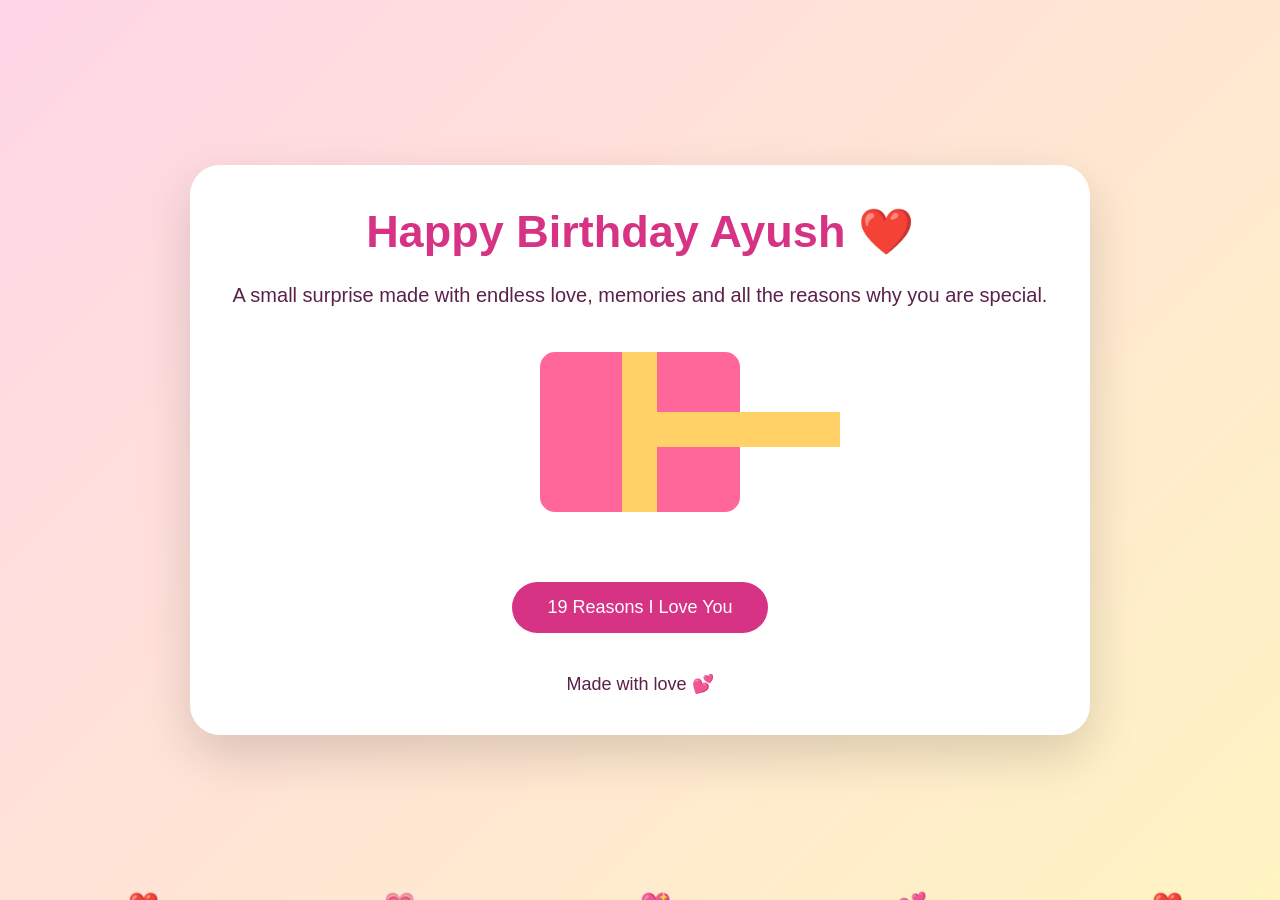
<file: index.html>
<!DOCTYPE html>
<html lang="en">
<head>
<meta charset="UTF-8">
<meta name="viewport" content="width=device-width, initial-scale=1.0">

<title>WishNest | A Surprise Awaits</title>

<style>
*{
    margin:0;
    padding:0;
    box-sizing:border-box;
    font-family:'Poppins', sans-serif;
}

body{
    background:linear-gradient(135deg,#ffd6e7,#fff4c2);
    overflow-x:hidden;
    color:#5a2149;
}

/* Floating hearts */
.heart{
    position:fixed;
    bottom:-20px;
    animation:float 8s infinite ease-in;
    font-size:25px;
    z-index:-1;
}

@keyframes float{
    0%{
        transform:translateY(0) rotate(0deg);
        opacity:1;
    }
    100%{
        transform:translateY(-110vh) rotate(360deg);
        opacity:0;
    }
}


.page{
    min-height:100vh;
    padding:40px 20px;
    display:flex;
    justify-content:center;
    align-items:center;
    flex-direction:column;
}


.card{
    background:white;
    max-width:900px;
    width:90%;
    padding:40px;
    border-radius:30px;
    box-shadow:0 20px 50px rgba(0,0,0,.15);
    text-align:center;
    animation:appear 1s ease;
}


@keyframes appear{
    from{
        opacity:0;
        transform:translateY(50px);
    }
    to{
        opacity:1;
        transform:translateY(0);
    }
}


h1{
    font-size:45px;
    color:#d63384;
    margin-bottom:20px;
}

h2{
    font-size:32px;
    margin:20px;
}

p{
    font-size:20px;
    line-height:1.7;
}


button{
    margin-top:30px;
    padding:15px 35px;
    border:none;
    border-radius:50px;
    background:#d63384;
    color:white;
    font-size:18px;
    cursor:pointer;
    transition:.3s;
}

button:hover{
    transform:scale(1.1);
    background:#a61e62;
}


.gift-box{
    width:200px;
    height:160px;
    background:#ff6699;
    margin:40px auto;
    position:relative;
    border-radius:15px;
    cursor:pointer;
}


.gift-box:before{
    content:"";
    position:absolute;
    width:35px;
    height:100%;
    background:#ffd166;
    left:82px;
}


.gift-box:after{
    content:"";
    position:absolute;
    height:35px;
    width:100%;
    background:#ffd166;
    top:60px;
}


.message{
    display:none;
    margin-top:30px;
    font-size:24px;
    color:#d63384;
    animation:appear 1s;
}


.photo{
    width:250px;
    height:250px;
    border-radius:50%;
    object-fit:cover;
    border:8px solid #ffd166;
    margin:20px;
}


.reasons{
    display:grid;
    grid-template-columns:repeat(auto-fit,minmax(200px,1fr));
    gap:20px;
    margin-top:30px;
}


.reason{
    background:#fff0f6;
    padding:20px;
    border-radius:20px;
    transition:.3s;
}


.reason:hover{
    transform:translateY(-10px);
}


footer{
    margin-top:40px;
    font-size:18px;
}


</style>

</head>


<body>


<!-- Floating hearts -->
<div class="heart" style="left:10%">❤️</div>
<div class="heart" style="left:30%;animation-delay:2s">💗</div>
<div class="heart" style="left:50%;animation-delay:4s">💖</div>
<div class="heart" style="left:70%;animation-delay:1s">💕</div>
<div class="heart" style="left:90%;animation-delay:3s">❤️</div>



<section class="page">

<div class="card">

<h1>Happy Birthday Ayush ❤️</h1>

<p>
A small surprise made with endless love,
memories and all the reasons why you are special.
</p>


<div class="gift-box" onclick="openGift()"></div>


<div class="message" id="giftMessage">

🎁 Surprise opened! 🎁

<br><br>

You are one of the most beautiful parts of my life.
Thank you for existing and making my world brighter.

❤️

</div>


<button onclick="showReasons()">
19 Reasons I Love You
</button>



<div class="reasons" id="reasons" style="display:none">


<div class="reason">
1. Your smile makes my day better.
</div>

<div class="reason">
2. You understand my silence.
</div>


<div class="reason">
3. You make ordinary moments special.
</div>


<div class="reason">
4. Your kindness.
</div>


<div class="reason">
5. Your dreams inspire me.
</div>


<div class="reason">
6. Your cute little habits.
</div>


<div class="reason">
7. Your patience with me.
</div>


<div class="reason">
8. Your laugh.
</div>


<div class="reason">
9. Your honesty.
</div>


<div class="reason">
10. Your presence.
</div>


<div class="reason">
11. The memories we created.
</div>


<div class="reason">
12. The way you care.
</div>


<div class="reason">
13. Your uniqueness.
</div>


<div class="reason">
14. Your strength.
</div>


<div class="reason">
15. Your passion.
</div>


<div class="reason">
16. Your friendship.
</div>


<div class="reason">
17. Your little efforts.
</div>


<div class="reason">
18. The happiness you bring.
</div>


<div class="reason">
19. Because you are YOU ❤️
</div>


</div>


<footer>
Made with love 💕
</footer>


</div>


</section>



<script>

function openGift(){

document.getElementById("giftMessage").style.display="block";

}


function showReasons(){

document.getElementById("reasons").style.display="grid";

}

</script>



</body>
</html>
</file>
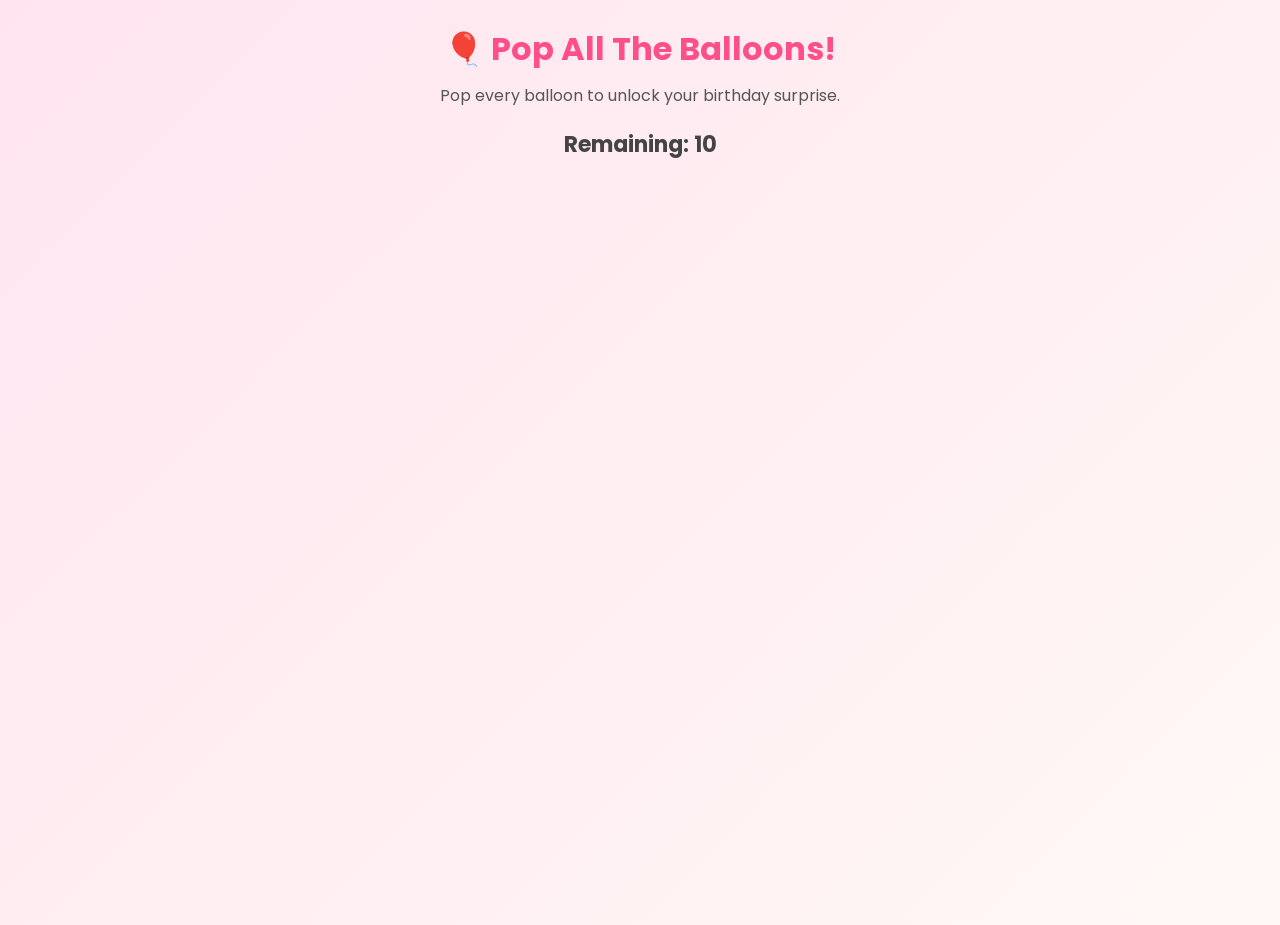
<file: balloons.html>
<!DOCTYPE html>
<html lang="en">
<head>
<meta charset="UTF-8">
<meta name="viewport" content="width=device-width, initial-scale=1.0">
<title>Pop the Balloons 🎈</title>

<link href="https://fonts.googleapis.com/css2?family=Poppins:wght@400;600;700&display=swap" rel="stylesheet">

<style>

*{
margin:0;
padding:0;
box-sizing:border-box;
font-family:'Poppins',sans-serif;
}

body{
height:100vh;
overflow:hidden;
background:linear-gradient(135deg,#FFE5F0,#FFF8F5);
}

h1{
text-align:center;
margin-top:25px;
color:#ff4f8b;
}

p{
text-align:center;
color:#555;
margin-top:10px;
}

#game{
position:relative;
width:100%;
height:80vh;
}

.balloon{
position:absolute;
font-size:60px;
cursor:pointer;
user-select:none;
transition:.2s;
animation:floatUp 12s linear forwards;
}

.balloon:hover{
transform:scale(1.1);
}

.counter{
text-align:center;
font-size:22px;
margin-top:20px;
font-weight:bold;
color:#444;
}

button{
display:none;
margin:30px auto;
padding:15px 35px;
border:none;
border-radius:40px;
background:#ff4f8b;
color:white;
font-size:18px;
cursor:pointer;
}

@keyframes floatUp{
from{
transform:translateY(120vh);
}
to{
transform:translateY(-120vh);
}
}

</style>
</head>

<body>

<h1>🎈 Pop All The Balloons!</h1>

<p>Pop every balloon to unlock your birthday surprise.</p>

<div class="counter">
Remaining: <span id="remaining">10</span>
</div>

<div id="game"></div>

<button id="nextBtn" onclick="window.location.href='cake.html'">
Next Surprise →
</button>

<script>

let total=10;

const game=document.getElementById("game");
const remain=document.getElementById("remaining");
const btn=document.getElementById("nextBtn");

function createBalloon(){

const b=document.createElement("div");

b.className="balloon";

b.innerHTML="🎈";

b.style.left=Math.random()*90+"vw";

b.style.bottom="-100px";

b.onclick=function(){

b.remove();

total--;

remain.innerText=total;

if(total==0){

btn.style.display="block";

}

}

game.appendChild(b);

}

for(let i=0;i<10;i++){

createBalloon();

}

</script>

</body>
</html>
</file>
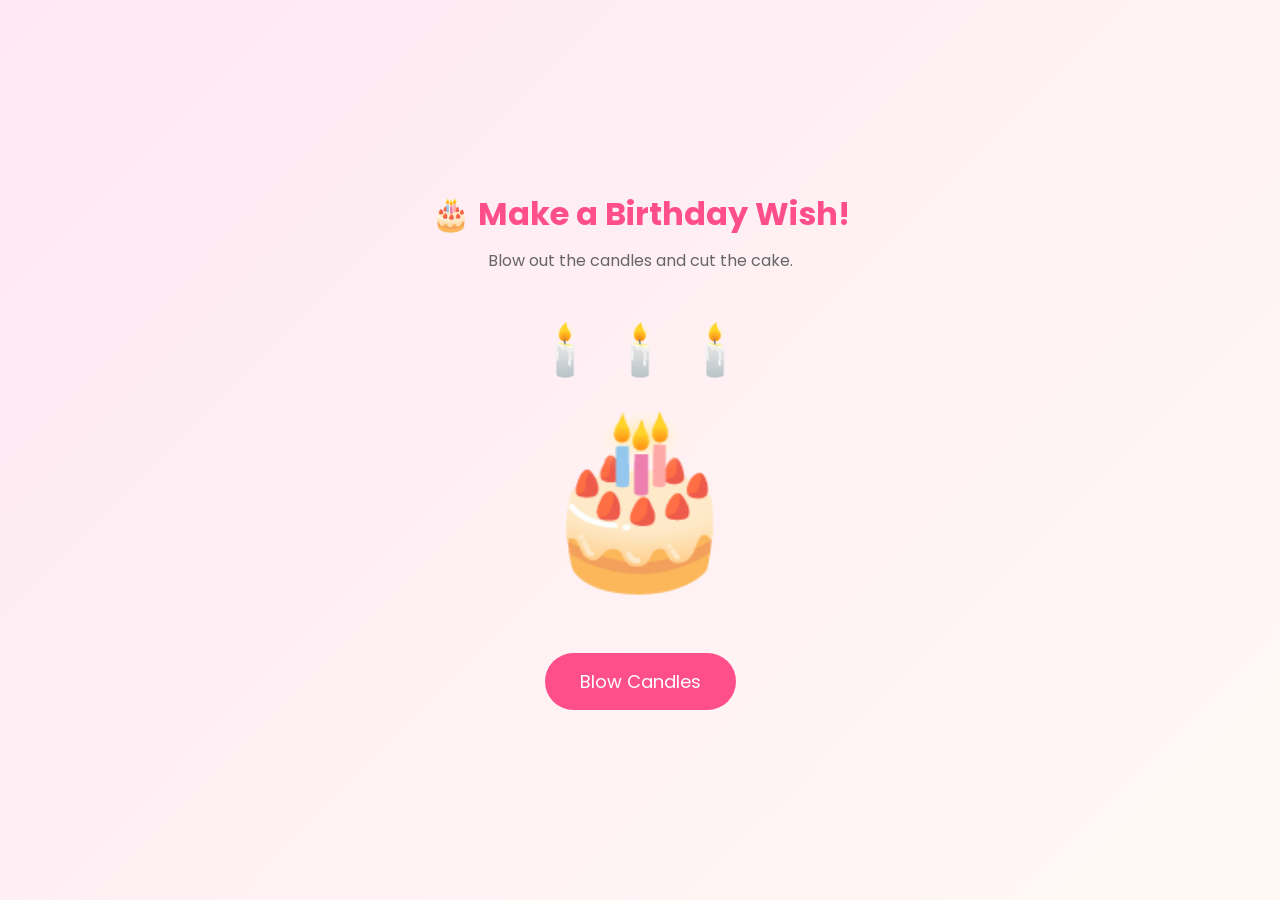
<file: cake.html>
<!DOCTYPE html>
<html lang="en">
<head>
<meta charset="UTF-8">
<meta name="viewport" content="width=device-width, initial-scale=1.0">
<title>Birthday Cake 🎂</title>

<link href="https://fonts.googleapis.com/css2?family=Poppins:wght@400;600;700&display=swap" rel="stylesheet">

<style>

*{
margin:0;
padding:0;
box-sizing:border-box;
font-family:'Poppins',sans-serif;
}

body{
height:100vh;
display:flex;
justify-content:center;
align-items:center;
background:linear-gradient(135deg,#FFE8F3,#FFF9F5);
overflow:hidden;
}

.container{
text-align:center;
}

h1{
color:#ff4f8b;
margin-bottom:10px;
}

p{
color:#666;
margin-bottom:40px;
}

.cake{
font-size:170px;
transition:.4s;
}

#candles{
font-size:50px;
margin-bottom:-20px;
transition:.4s;
}

button{
margin-top:30px;
padding:15px 35px;
border:none;
border-radius:40px;
background:#ff4f8b;
color:white;
font-size:18px;
cursor:pointer;
transition:.3s;
}

button:hover{
transform:scale(1.05);
}

#cutBtn,
#nextBtn{
display:none;
}

</style>

</head>

<body>

<div class="container">

<h1>🎂 Make a Birthday Wish!</h1>

<p>Blow out the candles and cut the cake.</p>

<div id="candles">🕯️ 🕯️ 🕯️</div>

<div class="cake">
🎂
</div>

<button id="blowBtn">
Blow Candles
</button>

<button id="cutBtn">
Cut Cake 🍰
</button>

<button id="nextBtn" onclick="window.location.href='flowers.html'">
Receive Flowers 💐
</button>

</div>

<script>

const candles=document.getElementById("candles");
const blow=document.getElementById("blowBtn");
const cut=document.getElementById("cutBtn");
const next=document.getElementById("nextBtn");

blow.onclick=function(){

candles.innerHTML="💨 💨 💨";

blow.style.display="none";

cut.style.display="inline-block";

}

cut.onclick=function(){

document.querySelector(".cake").innerHTML="🍰 🍰";

cut.style.display="none";

next.style.display="inline-block";

}

</script>

</body>
</html>
</file>
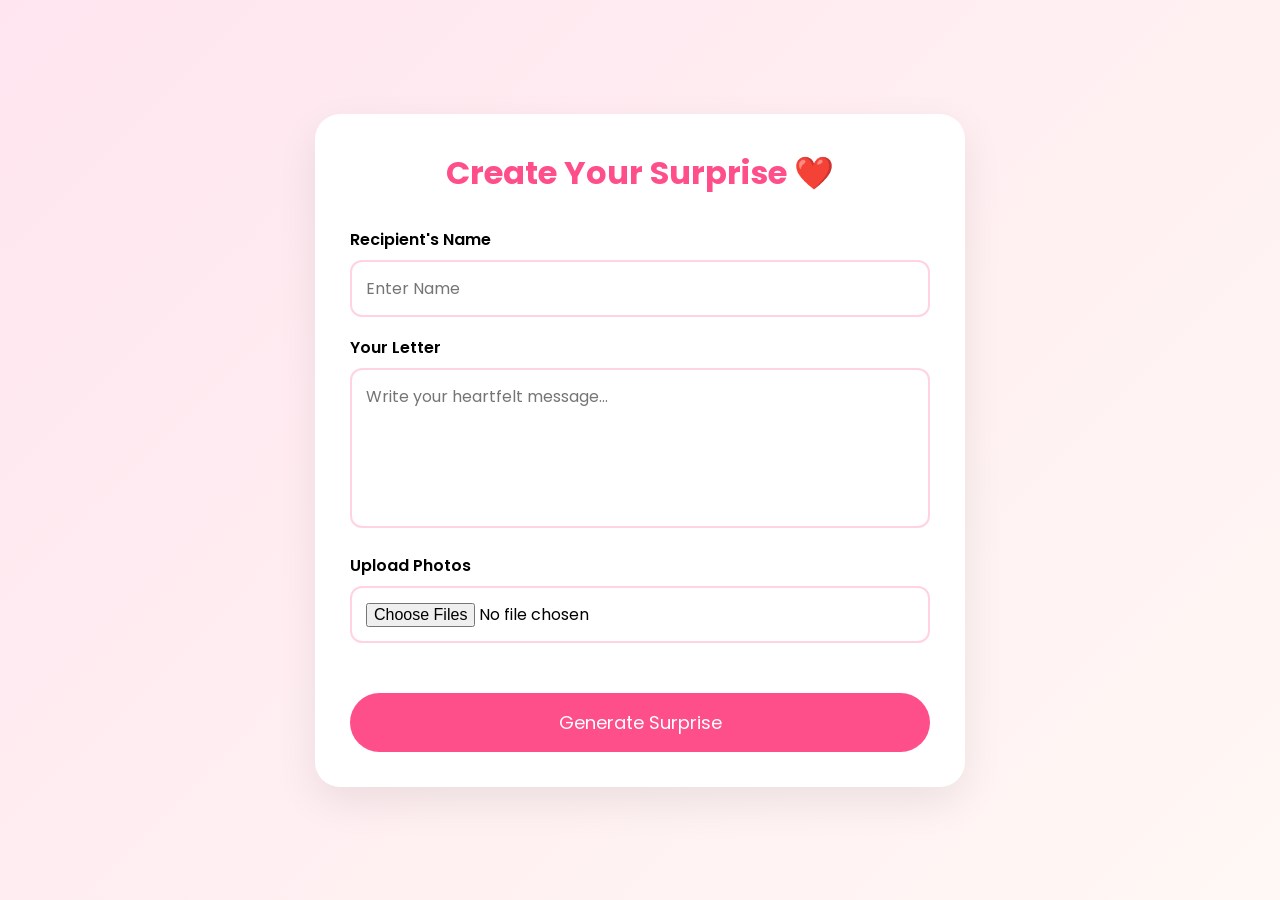
<file: create.html>
<!DOCTYPE html>
<html lang="en">
<head>
<meta charset="UTF-8">
<meta name="viewport" content="width=device-width, initial-scale=1.0">
<title>Create Surprise | WishNest</title>

<link href="https://fonts.googleapis.com/css2?family=Poppins:wght@300;400;600;700&display=swap" rel="stylesheet">

<style>

*{
margin:0;
padding:0;
box-sizing:border-box;
font-family:'Poppins',sans-serif;
}

body{
background:linear-gradient(135deg,#ffe5ef,#fff8f4);
display:flex;
justify-content:center;
align-items:center;
min-height:100vh;
padding:30px;
}

.container{
width:100%;
max-width:650px;
background:white;
padding:35px;
border-radius:25px;
box-shadow:0 15px 40px rgba(0,0,0,.08);
}

h1{
text-align:center;
color:#ff4f8b;
margin-bottom:30px;
}

label{
display:block;
margin-top:18px;
margin-bottom:8px;
font-weight:600;
}

input,textarea{
width:100%;
padding:14px;
border:2px solid #ffd3e3;
border-radius:12px;
font-size:16px;
}

textarea{
height:160px;
resize:none;
}

button{
width:100%;
margin-top:30px;
padding:16px;
border:none;
border-radius:40px;
background:#ff4f8b;
color:white;
font-size:18px;
cursor:pointer;
}

#preview{
display:flex;
flex-wrap:wrap;
gap:10px;
margin-top:20px;
}

#preview img{
width:90px;
height:90px;
object-fit:cover;
border-radius:15px;
}

</style>

</head>

<body>

<div class="container">

<h1>Create Your Surprise ❤️</h1>

<label>Recipient's Name</label>

<input
id="name"
type="text"
placeholder="Enter Name">

<label>Your Letter</label>

<textarea
id="letter"
placeholder="Write your heartfelt message..."></textarea>

<label>Upload Photos</label>

<input
id="photos"
type="file"
multiple
accept="image/*">

<div id="preview"></div>

<button onclick="generate()">
Generate Surprise
</button>

</div>

<script>

const photoInput=document.getElementById("photos");
const preview=document.getElementById("preview");

photoInput.addEventListener("change",function(){

preview.innerHTML="";

Array.from(this.files).forEach(file=>{

const reader=new FileReader();

reader.onload=function(e){

const img=document.createElement("img");

img.src=e.target.result;

preview.appendChild(img);

}

reader.readAsDataURL(file);

});

});

function generate(){

localStorage.setItem("name",document.getElementById("name").value);

localStorage.setItem("letter",document.getElementById("letter").value);

window.location.href="gift.html";

}

</script>

</body>
</html>
</file>
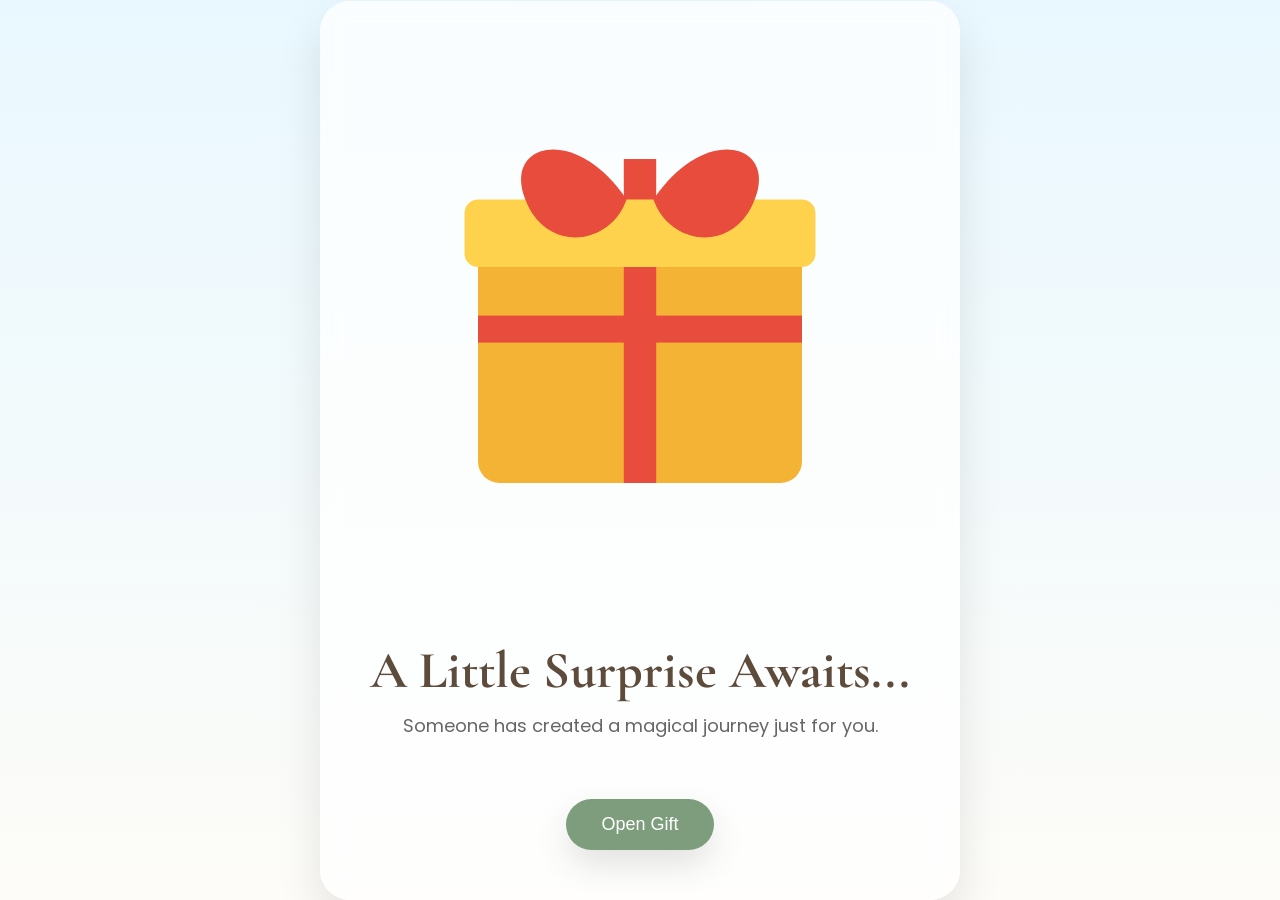
<file: gift.html>
<!DOCTYPE html>
<html lang="en">
<head>
<meta charset="UTF-8">
<meta name="viewport" content="width=device-width, initial-scale=1.0">

<title>WishNest | A Surprise Awaits</title>

<link rel="preconnect" href="https://fonts.googleapis.com">
<link rel="preconnect" href="https://fonts.gstatic.com" crossorigin>

<link href="https://fonts.googleapis.com/css2?family=Poppins:wght@300;400;600&family=Cormorant+Garamond:wght@600&display=swap" rel="stylesheet">

<link rel="stylesheet" href="css/style.css">

<style>

body{
display:flex;
justify-content:center;
align-items:center;
height:100vh;
position:relative;
overflow:hidden;
}

.sky{
position:absolute;
inset:0;
background:
linear-gradient(#e9f8ff,#fdfcf8);
}

.cloud{
position:absolute;
background:white;
border-radius:50px;
opacity:.8;
filter:blur(1px);
animation:moveCloud 35s linear infinite;
}

.cloud::before,
.cloud::after{
content:"";
position:absolute;
background:white;
border-radius:50%;
}

.cloud::before{
width:60px;
height:60px;
left:15px;
top:-25px;
}

.cloud::after{
width:80px;
height:80px;
left:55px;
top:-35px;
}

.c1{
width:140px;
height:50px;
left:-180px;
top:80px;
}

.c2{
width:180px;
height:60px;
left:-250px;
top:220px;
animation-duration:48s;
}

.card{

position:relative;

background:rgba(255,255,255,.75);

backdrop-filter:blur(12px);

padding:50px;

border-radius:30px;

text-align:center;

box-shadow:0 20px 45px rgba(0,0,0,.1);

z-index:2;

}

h1{

font-size:52px;

margin-bottom:10px;

color:#5d4b3c;

}

p{

font-size:18px;

color:#666;

margin-bottom:35px;

}

.gift{

font-size:120px;

animation:floatGift 3s ease-in-out infinite;

}

button{

margin-top:25px;

}

@keyframes floatGift{

0%,100%{

transform:translateY(0);

}

50%{

transform:translateY(-18px);

}

}

@keyframes moveCloud{

from{

transform:translateX(0);

}

to{

transform:translateX(calc(100vw + 400px));

}

}

</style>

</head>

<body>

<div class="sky">

<div class="cloud c1"></div>

<div class="cloud c2"></div>

</div>

<div class="card">

<div class="gift">
    <img src="assets/images/gift.svg" alt="Gift">
</div>

<h1>A Little Surprise Awaits...</h1>

<p>Someone has created a magical journey just for you.</p>

<button id="openBtn">

Open Gift

</button>

</div>

<script>

document.getElementById("openBtn").onclick=()=>{

document.querySelector(".gift").style.transform="scale(1.2) rotate(12deg)";

setTimeout(()=>{

window.location.href="balloons.html";

},700);

}

</script>

</body>
</html>
</file>
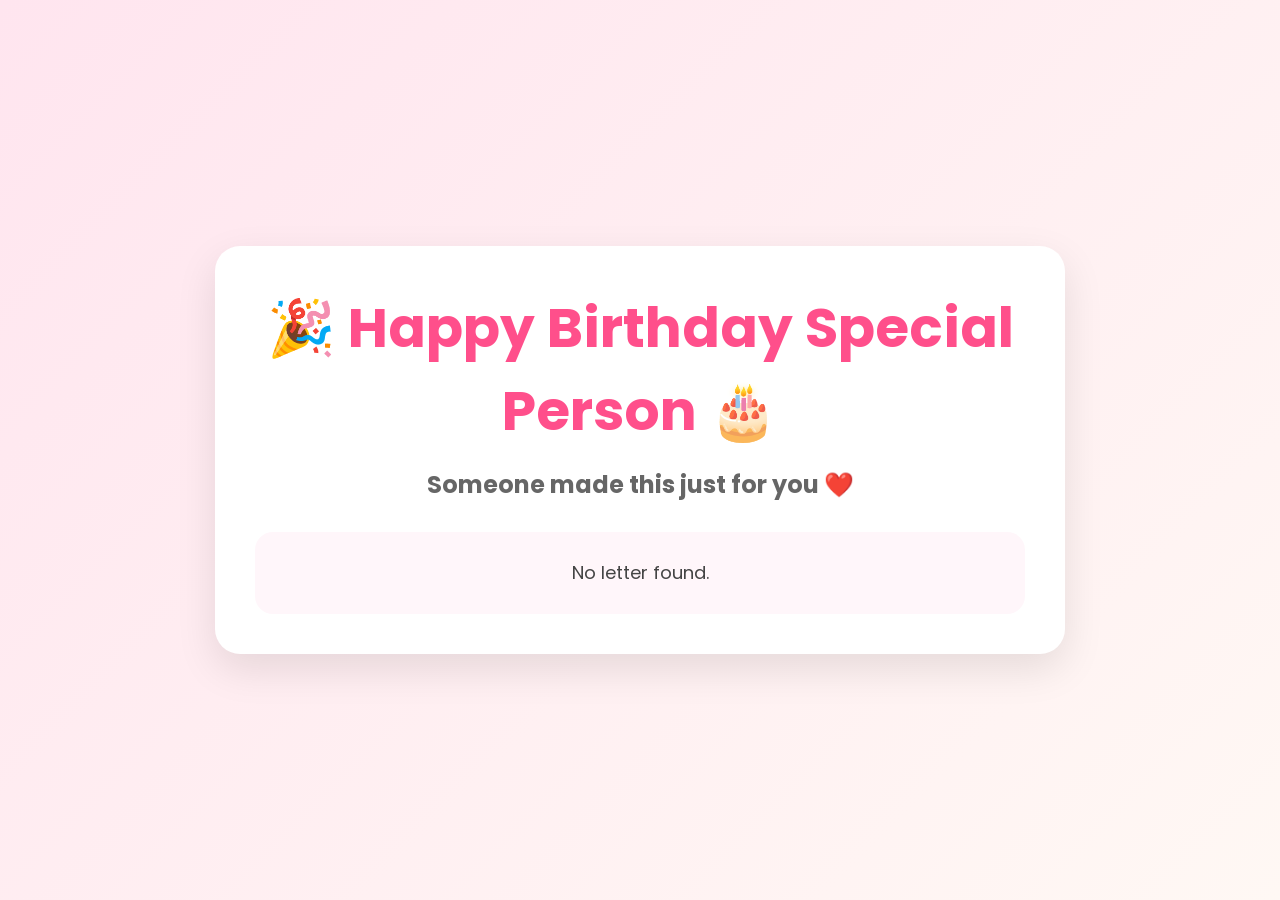
<file: surprise.html>
<!DOCTYPE html>
<html lang="en">
<head>
<meta charset="UTF-8">
<meta name="viewport" content="width=device-width, initial-scale=1.0">
<title>Your Surprise ❤️</title>

<link href="https://fonts.googleapis.com/css2?family=Poppins:wght@300;400;600;700&display=swap" rel="stylesheet">

<style>
*{
margin:0;
padding:0;
box-sizing:border-box;
font-family:'Poppins',sans-serif;
}

body{
background:linear-gradient(135deg,#ffe5ef,#fff8f4);
min-height:100vh;
display:flex;
justify-content:center;
align-items:center;
padding:30px;
}

.container{
max-width:850px;
width:100%;
background:white;
padding:40px;
border-radius:25px;
text-align:center;
box-shadow:0 15px 40px rgba(0,0,0,.1);
animation:fade 1s ease;
}

h1{
font-size:55px;
color:#ff4f8b;
margin-bottom:15px;
}

h2{
color:#666;
margin-bottom:30px;
}

.letter{
background:#fff6fa;
padding:25px;
border-radius:18px;
font-size:18px;
line-height:1.8;
color:#444;
white-space:pre-wrap;
margin-top:30px;
}

@keyframes fade{
from{
opacity:0;
transform:translateY(40px);
}
to{
opacity:1;
transform:translateY(0);
}
}
</style>

</head>

<body>

<div class="container">

<h1>🎉 Happy Birthday <span id="personName"></span> 🎂</h1>

<h2>Someone made this just for you ❤️</h2>

<div class="letter" id="letterBox"></div>

</div>

<script>

const name = localStorage.getItem("name");
const letter = localStorage.getItem("letter");

document.getElementById("personName").innerText =
name || "Special Person";

document.getElementById("letterBox").innerText =
letter || "No letter found.";

</script>

</body>
</html>
</file>
<file: css/style.css>
:root{
  --bg:#f8f4ea;
  --cream:#fffdf8;
  --green:#7d9d7c;
  --leaf:#a8c686;
  --pink:#f6c9d6;
  --brown:#5d4b3c;
  --shadow:0 15px 35px rgba(0,0,0,.12);
}

*{
margin:0;
padding:0;
box-sizing:border-box;
}

body{
font-family:'Poppins',sans-serif;
background:linear-gradient(#fdfcf9,#eef6ea);
overflow-x:hidden;
}

h1,h2,h3{
font-family:'Cormorant Garamond',serif;
}

button{
cursor:pointer;
border:none;
border-radius:999px;
padding:15px 35px;
background:#7d9d7c;
color:white;
font-size:18px;
transition:.3s;
box-shadow:var(--shadow);
}

button:hover{
transform:translateY(-3px) scale(1.04);
}
</file>
